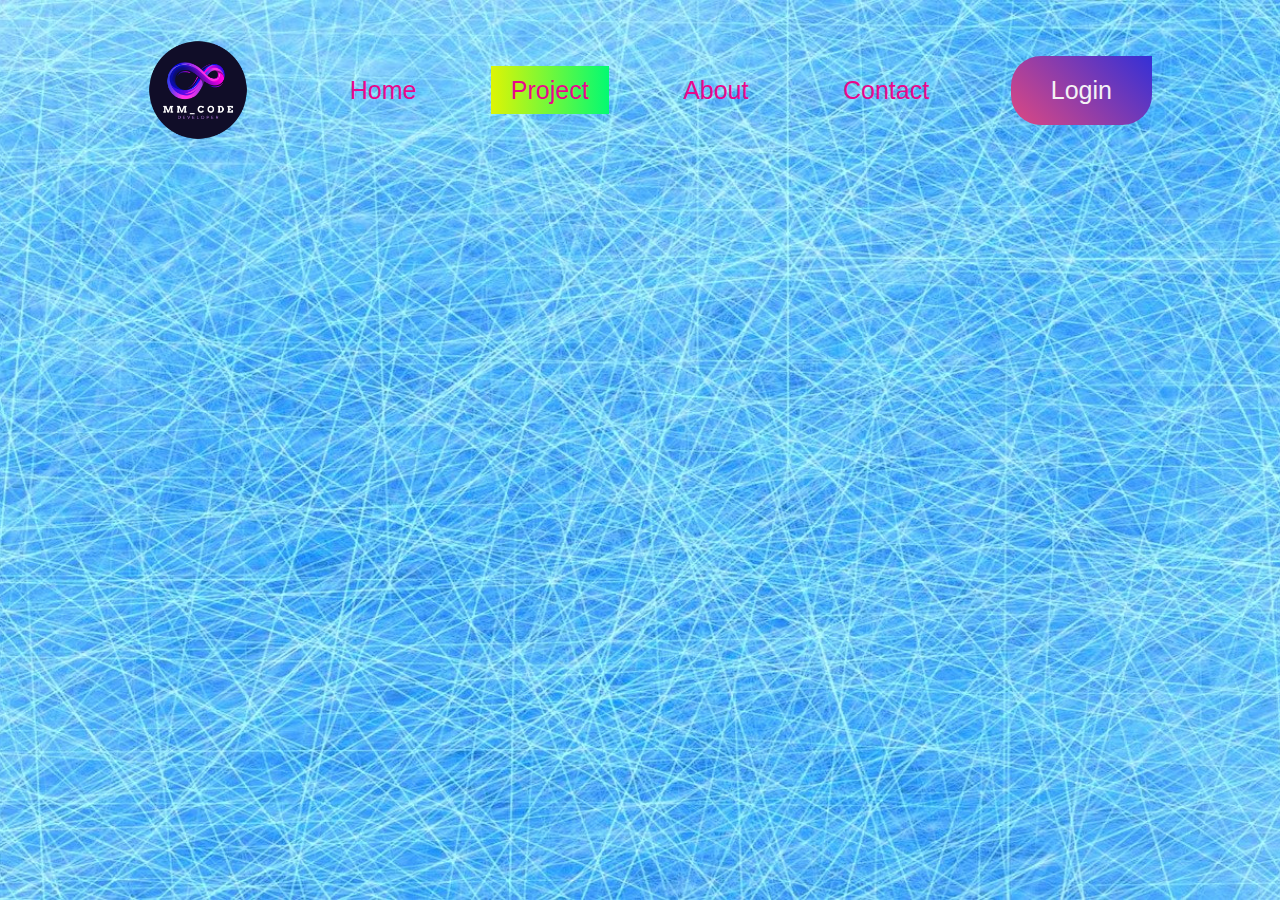
<file: index.html>
<!DOCTYPE html>
<html lang="en">
<head>
    <meta charset="UTF-8">
    <meta name="viewport" content="width=device-width, initial-scale=1.0">
    <title>Document</title>
    <link rel="shortcut icon" href="./images/mm_code.jpg" type="image/x-icon">
    <link rel="stylesheet" href="style.css">
    <link rel="stylesheet" href="responsive.css">
</head>
<body>
    <div class="hero" >
        <nav>
            <img src="./images/Logo.png" alt="logo" class="logo" >
            <ul>
                <li><a href="./index.html">Home</a></li>
                <li><a href="#" class="active">Project</a>
                    <div class="dropdown" >
                        <ul>
                            <li><a href="./linkable_pages/New folder/glaxy.html" target="_blank" >Galaxy 1</a></li>
                            <li><a href="./linkable_pages/animation/animaton.html" target="_blank" >Galaxy 2</a></li>
                            <li><a href="./linkable_pages/cv/index.html" target="_blank" >Galaxy 3</a></li>
                        </ul>
                    </div>
                </li>
                <li><a href="./linkable_pages/dropdownpages/index.html" target="_blank" >About</a></li>
                <li><a href="./linkable_pages/contact.html" target="_blank" >Contact</a></li>
            </ul>
            <div>
                <a href="./linkable_pages/contact.html" target="_blank" class="btn">Login</a>
            </div>
        </nav>
        <div class="content" >
            <h1 class="animation"> <strong>Welcome To <br> My Website </strong>  </h1>
            <p class="animation" style=" font-weight: bold ;" >  It is very nice and awesome web site</p>
            <a href="./linkable_pages/contact.html" target="_blank"  class=" btn animation " >Join Now</a>
        </div>
        <div>
            <img src="./images/next_background.png"  class="img animation"  alt="My_photo">
        </div>
    </div>


</body>
</html>
</file>
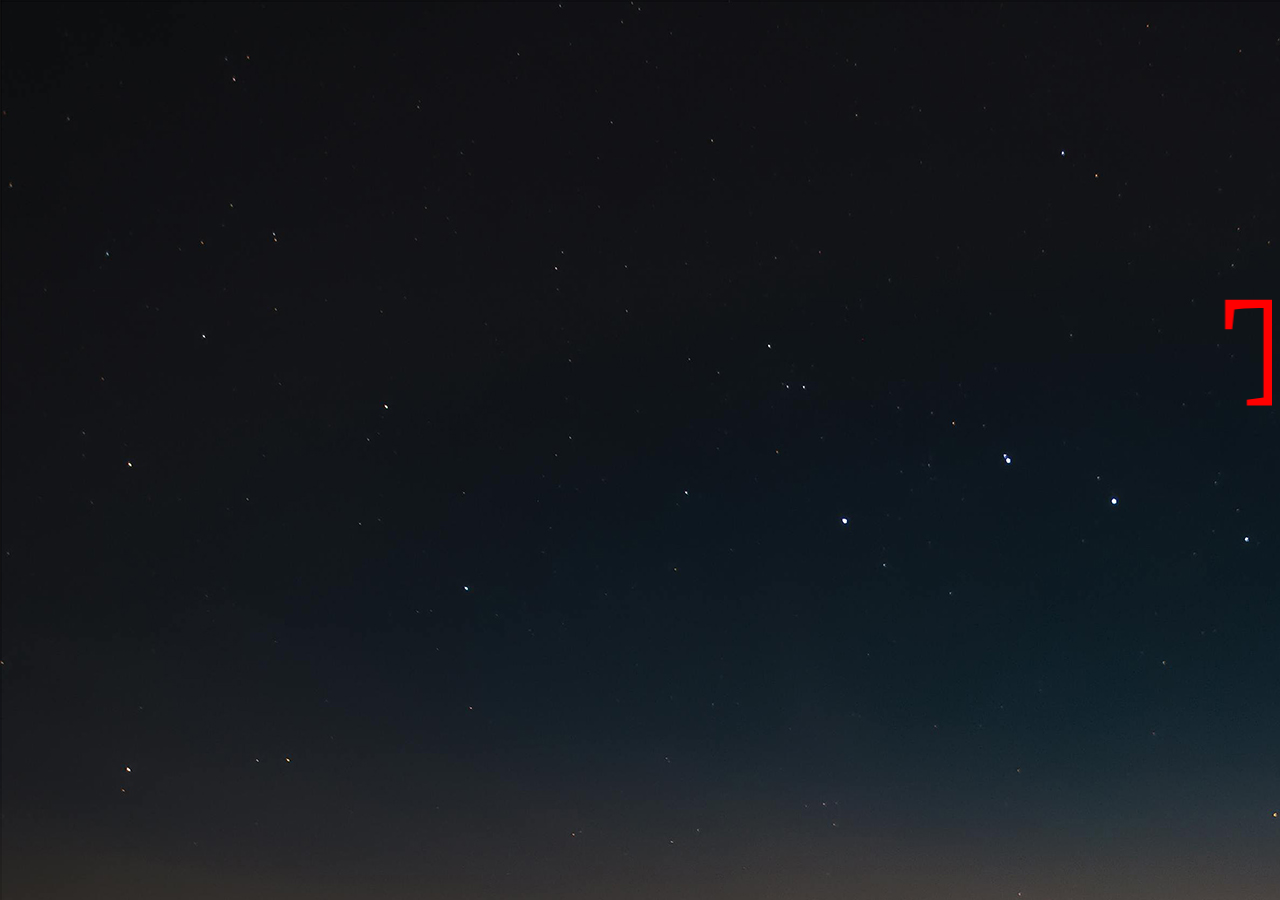
<file: linkable_pages/contact.html>
<!DOCTYPE html>
<html lang="en">
<head>
    <meta charset="UTF-8">
    <meta name="viewport" content="width=device-width, initial-scale=1.0">
    <title>Document</title>
    <style>
        body {
            background-image: url(./images/night.jpg);
        }
    </style>
</head>
<body> <br><br><br><br><br><br><br><br>
   <marquee style="color: red; font-size: 80px;  " behavior="scroll" direction="left"> <h1> This site is under construction... This site is under construction... This site is under construction... </h1> </marquee>
</body>
</html>
</file>
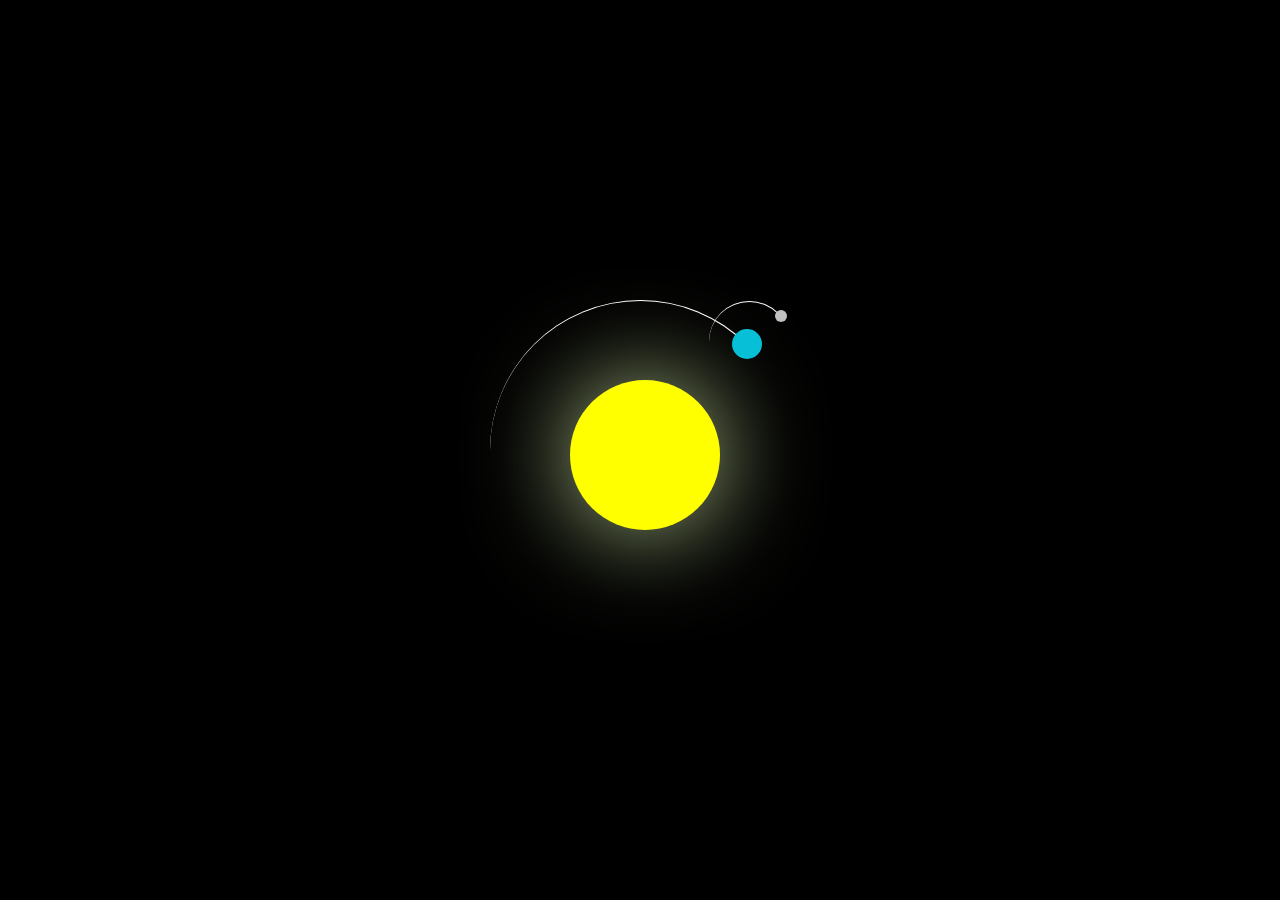
<file: linkable_pages/animation/animaton.html>
<!DOCTYPE html>
<html lang="en">
<head>
    <meta charset="UTF-8">
    <meta name="viewport" content="width=device-width, initial-scale=1.0">
    <title>Document</title>
    <link rel="stylesheet" href="styleanimation.css">
</head>
<body>
    
    <div class="container">
        <div class="sun"></div>
        <div class="earth">
            <div class="moon" ></div>
        </div>
    </div>

</body>
</html>
</file>
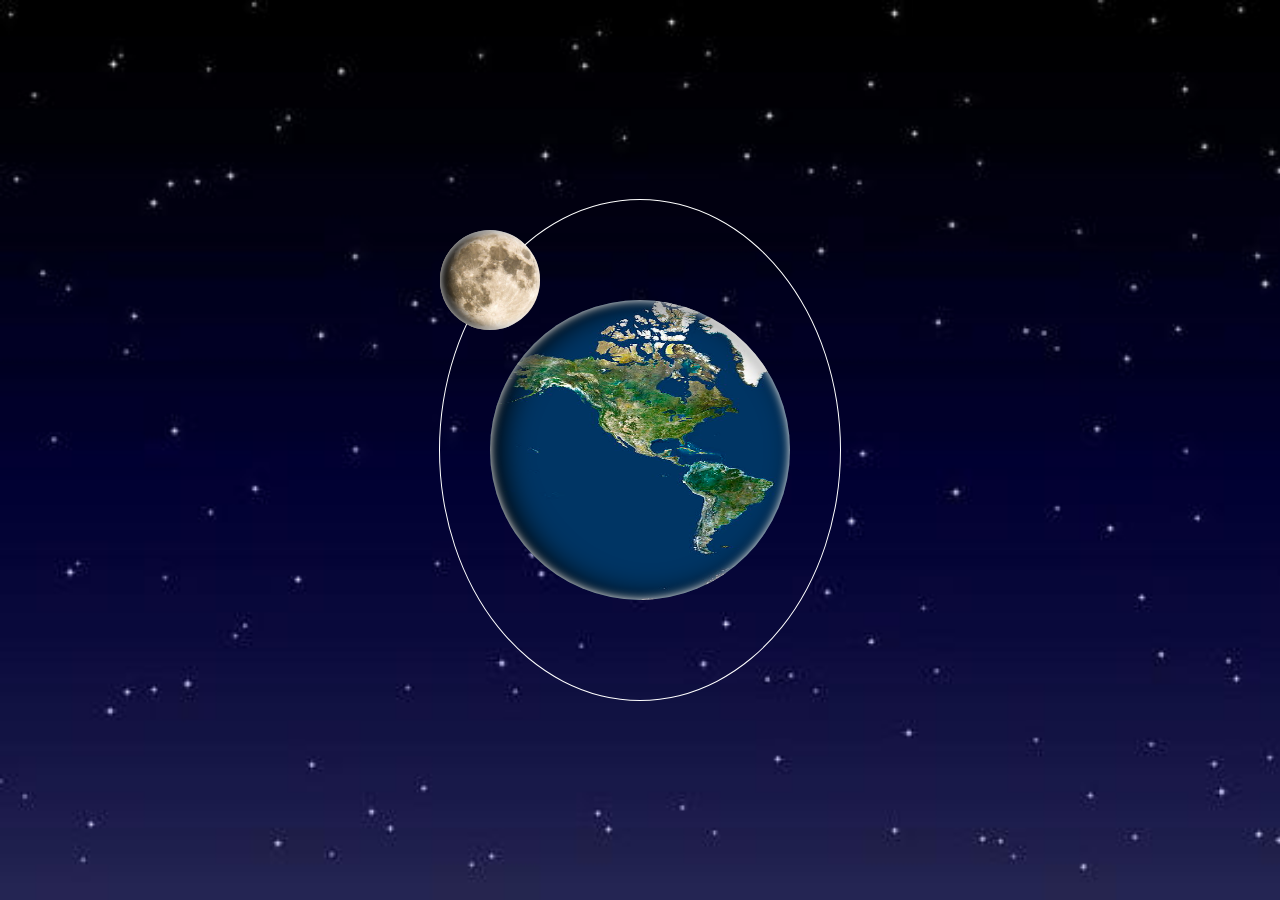
<file: linkable_pages/New folder/glaxy.html>
<!DOCTYPE html>
<html lang="en">
<head>
    <meta charset="UTF-8">
    <meta name="viewport" content="width=device-width, initial-scale=1.0">
    <title>Document</title>
    <link rel="stylesheet" href="glay.css">
</head>
<body>
    <div class="earth"></div>
    <div class="orbit">
        <div class="moon" ></div>
    </div>
</body>
</html>
</file>
<file: style.css>
* { 
    padding: 0;
    margin: 0;
    box-sizing: border-box;
    font-family: 'Poppins', sans-serif;
}

.hero {
    width: 100%;
    min-height: 100vh;
    background-image: url(./images/background.jpg);
    background-position: center;
    background-size: cover;
    padding: 10px 10% ;
    overflow: hidden;
    position: relative;
}


nav {
    padding: 10px 0;
    display: flex;
    align-items: center;
    justify-content: space-between;
}



.logo {width: 140px;}


nav ul li {
    display: inline-block;
    list-style: none;
    margin: 10px 15px;
    /* padding: 10px 10px; */
}


nav ul li a {
    text-decoration: none;
    color:  #e9078b;
    font-weight: 400;
    font-size: 25px;
    padding: 10px 20px;  /*my use */
    margin: 10px;  /*my use */
}

.btn {
    display: inline-block;
    text-decoration: none;
    padding: 20px 40px;
    color: #f4f2f5;
    background-image:linear-gradient(45deg, #df4881, #3430d7);
    font-size: 25px;
    border-radius: 30px;
    border-top-right-radius: 0;
    transition: 0.5s;
}

.content {
    margin-top: 10%;
    max-width: 600px;  
}


.content h1 {
    font-size: 70px;
    color:  #f0317a;
    animation-delay: 0.5s;
}

.content p {
    margin: 10px 0 30px;
    color: #410386;
    text-shadow: 10px 10px 10px;
    animation-delay: 0.8s;
}

.content .btn {
    padding: 15px 80px;
    font-size: 16px;
    animation-delay: 1.1s;
}

.btn:hover {
    border-top-right-radius: 30px;
}


.content .login_animation {
    padding: 15px 80px;
    font-size: 15px;
    animation-delay: 1s;
}

/*আমার ইমেজ*/
.img {
    width: 500px;
    position: absolute;
    bottom: 0;
    right: 10%;
}

.img.animation {
    animation-delay: 1.6s;
}

/*animation*/

.animation {
    opacity:0;
    transform: translateY(30px);
    animation: mehedi 0.5s linear forwards ;
}
@keyframes mehedi {
    100% {
        opacity: 1;
        transform: translate(0px);}}



/*drop down menu bar creation */ 


ul li:hover .dropdown {
    display: block;
    position: absolute;
    background-color: rgb(243, 195, 243);
    /* border-radius: 20px; */
    margin-top: 10px;
    text-align: center;

}

.dropdown a {
    margin: 20px 20px ;
    padding: 20px 20px ;
}
.dropdown ul li {
    display: block;
}

.dropdown ul {
    margin: 0;
    padding: 0;
}

.dropdown {
    display: none;
}

a:hover {
    background-color: yellow;
    padding: 10px 30px;
    text-align: center;
    text-size-adjust: 10px;
    /* border-radius: 50%; */
    /* padding: 10px 35px;
    margin: 0 10px;
    font-size: 20px; */
}

/* other animation */

.active {
    background: linear-gradient(90deg,rgb(221, 245, 5),rgb(3, 250, 114));
    animation: bg 3s linear infinite;
    padding: 10px 20px;
}

@keyframes bg {
    100% {
        filter: hue-rotate(360deg);
    }
}


/* @media screen and (min-width: 600px) {
    .active {
    background-color: yellow;
    }
} */
























/* body {
    font-family: Arial, Helvetica, sans-serif;
}

html {
    font-size: 100%;
}

.hero-container {
    position: relative;
    color: white;

}
.hero-image {
    background-image: url(./images/DSC_0245.JPG);
    height: 100vh;
    background-size: cover;
    background-position: center;
    width: 100%;
    display: block;

}

.hero-text {
    position: absolute;
    top: 50%;
    left: 50%;
    transform: translate(-50%, -50%);
    text-align: center;
}
h1 {
    font-size: 4rem;
    margin: 0;
}
h3 {
    font-size: 1.5rem;
    margin-top: .5rem;
}

header{
    width: 100%;
    position: fixed;
    z-index: 1;
    color: white;

}
nav {
    display: flex;
    justify-content: space-between;
    height: 6rem;
    transition: all 400ms ease-in-out;
}
.nav-child {
    display: flex ;
    align-items: center;
}
.nav-child h3, .nav-child a {
    margin: 2rem;
}
.nav-child a { text-decoration: none;
    color: white;

}

.nav-child i {
    font-size: 2rem;
    margin: 1rem;
}

@media (min-width:767px) {
    
    .nav-child i { display: none;}
} */
</file>
<file: responsive.css>
/*iphone 14 pro Max and samsung galaxy s20 Ultra and 
 samsung galaxy A51/71 etc  */


@media screen and (max-width: 430px) {
    nav ul li {
        display: inline-block;
        list-style: none;
        margin: 10px auto;
        padding: 5px 5px ;
    }
    nav ul li a {
        text-decoration: none;
        color:  #e9078b;
        font-weight: 400;
        font-size: 20px;
        padding: 5px 5px;
    }

    .img {
        width: 200px;
        position: absolute;
        bottom: 0;
        right: 10%;
    }
    .btn {
        display: inline-block;
        text-decoration: none;
        color: #f4f2f5;
        background-image:linear-gradient(45deg, #df4881, #3430d7);
        font-size: 20px;
        border-top-right-radius: 0;
        margin: -5px;
        transition: 0.5s;
        
    }

    .hero {
        width: 100%;
        min-height: 100vh;
        background-image: url(./images/background.jpg);
        background-position: center;
        background-size: cover;
        padding: 10px 10% ;
        margin:;
        overflow: hidden;
        position: relative;
    }

    .logo {width: 110px;
            margin: -10px;}

    .content h1 {
        font-size: 35px;
        color:  #f0317a;
        animation-delay: 0.5s;
    }

    .content p {
        margin: 10px 0 20px;
        color: #410386;
        text-shadow: 10px 10px 10px;
        animation-delay: 0.8s;
    }
    

}
</file>
<file: linkable_pages/animation/styleanimation.css>
* {margin: 0;
    padding: 0;
}




body {
    
    width: 100%;
    height: 100vh;
    display: flex;
    align-items: center;
    justify-content: center;
    background: black; 
    overflow: hidden;
    /* background-image: url(./images/sky1\ \(1\).jpg);
    background-size: cover ; */
}
.container {
    font-size: 10px;
    width: 40em;
    height: 40em;
    position:relative;
    
}

.sun {
    position: absolute;
    top: 13em;
    left: 13em;
    width: 15em;
    height: 15em;
    background-color: yellow;
    border-radius: 50%;
    box-shadow: 0 0 10em rgb(177, 196, 139);
} 

.earth, .moon {
    position: absolute;
    border-style: solid;
    border-color: white transparent transparent transparent ;
    border-width: 0.1em 0.1em 0 0;
    border-radius: 50%;
}

.earth {
    top: 5em;
    left: 5em;
    width: 30em;
    height: 30em;
    animation: mehedi 30.5s linear infinite;
}

.moon {
    top:  0;
    right: 0;
    width: 8em;
    height: 8em;
    animation: mehedi 5s linear infinite;
}

.earth::before,
.moon::before {
    content:'' ;
    position: absolute;
    border-radius: 50%;
}

.earth::before {
    top: 2.8em ;
    right: 2.8em;
    width: 3em;
    height: 3em;
    background: rgb(7, 192, 216);
}

.moon::before {
    top: .8em ;
    right: .2em;
    width: 1.2em;
    height: 1.2em;
    background:silver;
}

@keyframes mehedi {
    to {transform: rotate(360deg);
    }
}
    
    
    
    
    
    
    
    
    
    
    
    
/*     
    width: 300px;
    height: 300px;
    background-image: url(./images/earth_1.jpg);
    border-radius: 50%;
    position: absolute;
    top: 50%;
    left: 50%;
    transform: translate(-50,-50%);
    background-size: 700px 100%;
    background-position: 0px 0px;
    box-shadow: inset 0px 0px 10px #fff,inset 30px 0px 50px #0e0d0d;
    animation: rotate 10s infinite linear ; 
}

@keyframes rotate {
    0% { background-position: 0px;}

100% {
    background-position: 100px;
}
}
 */
</file>
<file: linkable_pages/New folder/glay.css>
* {margin: 0;
    padding: 0;
}

body {
    width: 100%;
    height: 100vh;
    background: url(../images/night_star_sky.jpg);
    background-size: cover;
}
.earth {
    width: 300px;
    height: 300px;
    background-image: url(../images/earth_1.jpg);
    border-radius: 50%;
    top: 50%;
    left: 50%;
    position: absolute;
    transform: translate(-50%, -50% );
    background-size: 700px 100%;
    box-shadow: inset 0px 0px 10px white, inset 10px 0px 30px black ;
    animation: mehedi 10s linear infinite  ;
}

@keyframes mehedi {
    to { background-position: 0px;}
    from { background-position:1000px;}  
    
}

.orbit {
    width:400px;
    height: 500px;
    border: 1px solid white;
    position: relative;
    top: 50%;
    left: 50%;
    transform: translate(-50%, -50%);
    border-radius: 50%;
    animation: mehedi_2 20s infinite linear;
}
@keyframes mehedi_2{
    from {
        transform: translate(-50%, -50%) rotate(360deg);
    }
}
.moon {
    width: 100px;
    height: 100px;
    background: url(../images/moon.jpg);
    background-size: 220px;
    background-position: center;
    border-radius: 50%;
    position: absolute;
    top: 30px;
    box-shadow: inset 0px 0px 8px white, inset 10px 0px 10px black 
}
</file>
